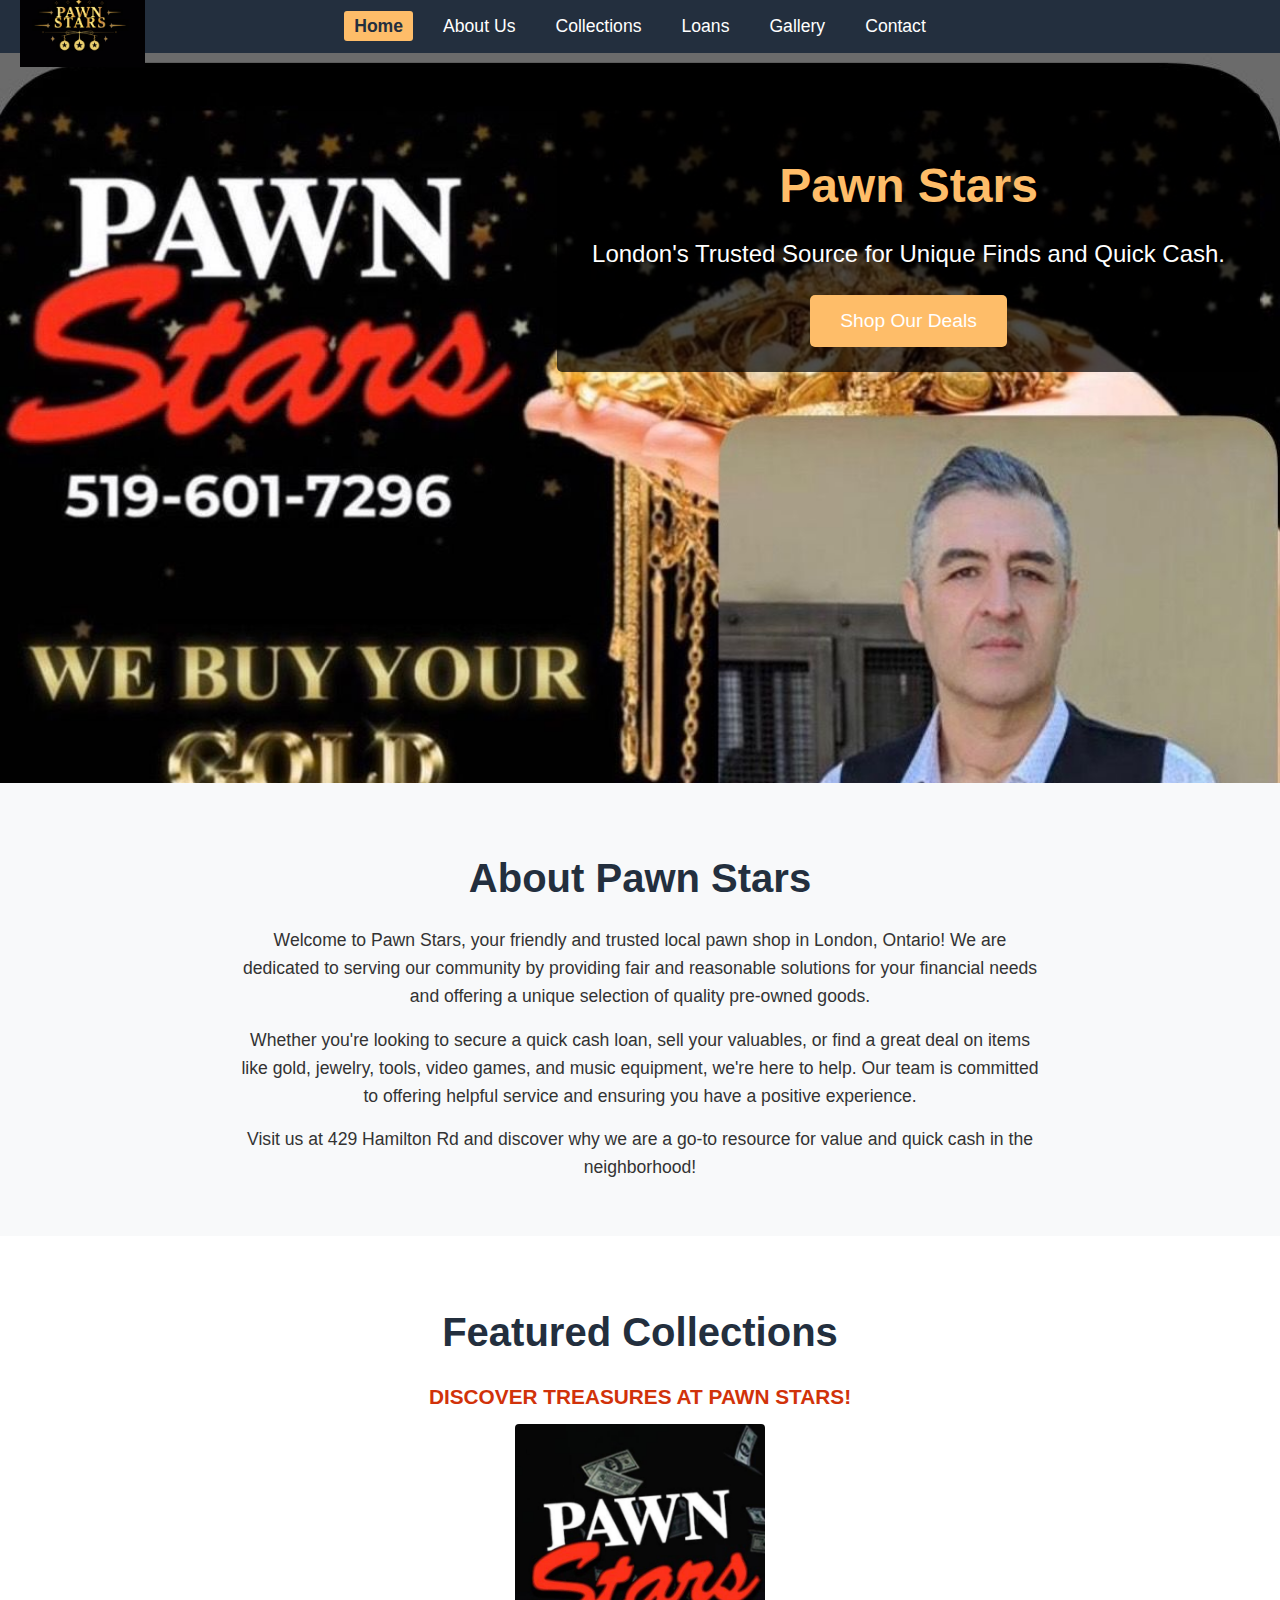
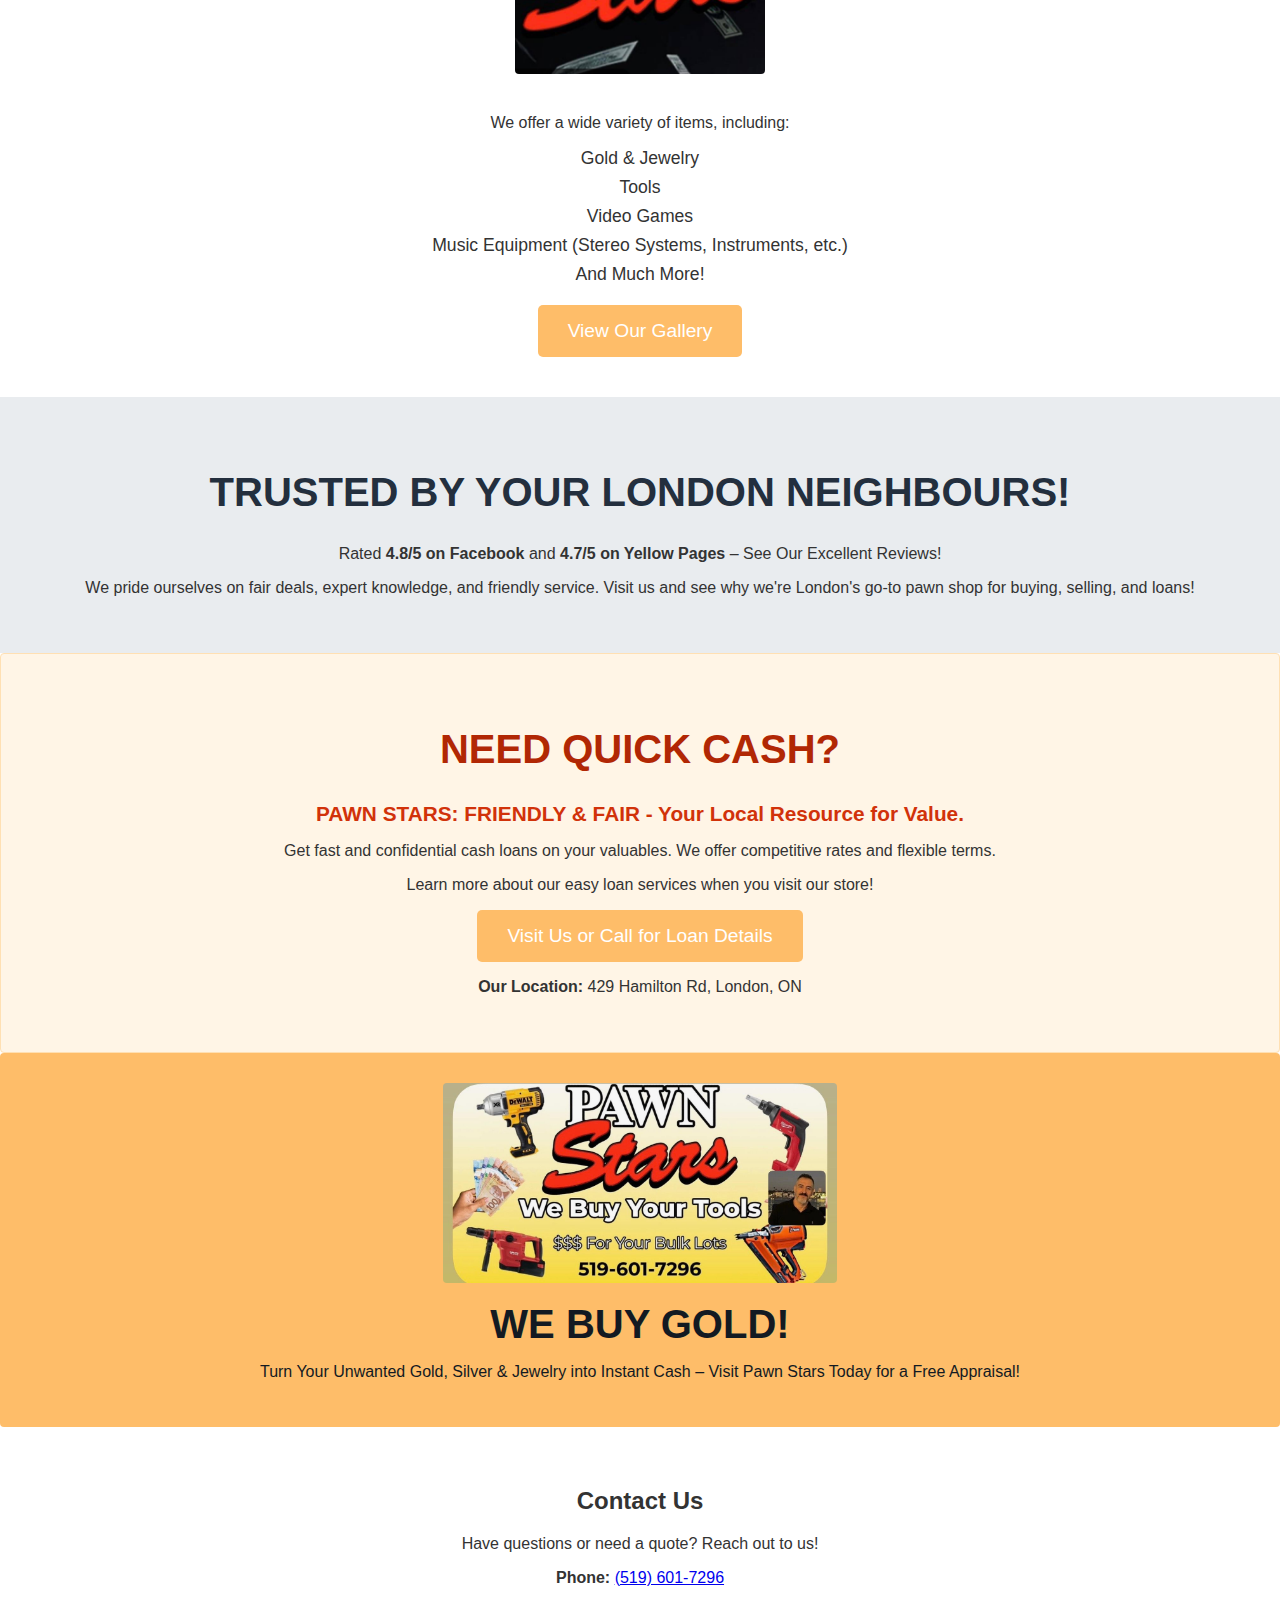
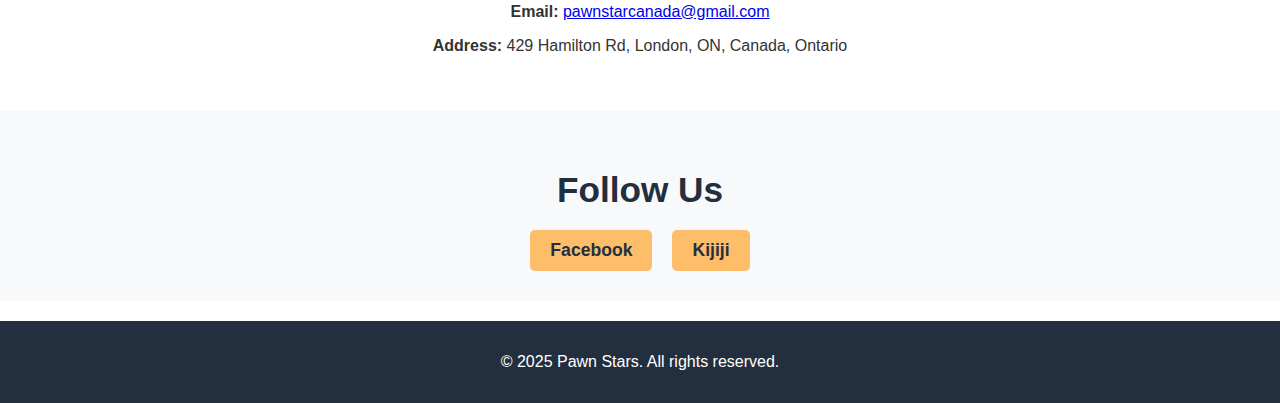
<file: index.html>
<!DOCTYPE html>
<html lang="en">
<head>
    <meta charset="UTF-8">
    <meta name="viewport" content="width=device-width, initial-scale=1.0">
    <title>Pawn Stars</title>
    <link rel="stylesheet" href="style.css">
</head>
<body>
    <header>
        <img src="LogoDesign.png" alt="Pawn Stars Logo" id="logo">
        <button class="hamburger-menu" aria-label="Open navigation menu" aria-expanded="false">
            &#9776; <!-- Hamburger Icon -->
        </button>
        <nav>
            <ul>
                <li><a href="#hero-banner" class="active">Home</a></li>
                <li><a href="#about-us">About Us</a></li>
                <li><a href="#featured-collections">Collections</a></li>
                <li><a href="loans.html">Loans</a></li>
                <li><a href="gallery.html">Gallery</a></li>
                <li><a href="#contact">Contact</a></li>
            </ul>
        </nav>
    </header>

    <main>
        <!-- Hero Banner Section -->
        <section id="hero-banner" class="hero-banner text-center">
            <div>
                <h2>Pawn Stars</h2>
                <p>London's Trusted Source for Unique Finds and Quick Cash.</p>
                <a href="#featured-collections" class="btn">Shop Our Deals</a>
            </div>
        </section>

        <!-- About Us Section -->
        <section id="about-us" class="about-us-section text-center">
            <h2>About Pawn Stars</h2>
            <p>Welcome to Pawn Stars, your friendly and trusted local pawn shop in London, Ontario! We are dedicated to serving our community by providing fair and reasonable solutions for your financial needs and offering a unique selection of quality pre-owned goods.</p>
            <p>Whether you're looking to secure a quick cash loan, sell your valuables, or find a great deal on items like gold, jewelry, tools, video games, and music equipment, we're here to help. Our team is committed to offering helpful service and ensuring you have a positive experience.</p>
            <p>Visit us at 429 Hamilton Rd and discover why we are a go-to resource for value and quick cash in the neighborhood!</p>
        </section>

        <!-- Featured Collections Section -->
        <section id="featured-collections" class="featured-collections-section text-center">
            <h2>Featured Collections</h2>
            <p class="slogan">DISCOVER TREASURES AT PAWN STARS!</p>
            <img src="IMG_20250525_180225.jpg" alt="Pawn Stars Items" class="featured-collection-image">
            <p>We offer a wide variety of items, including:</p>
            <ul class="collections-list">
                <li>Gold & Jewelry</li>
                <li>Tools</li>
                <li>Video Games</li>
                <li>Music Equipment (Stereo Systems, Instruments, etc.)</li>
                <li>And Much More!</li>
            </ul>
            <a href="gallery.html" class="btn">View Our Gallery</a>
            <div class="product-grid">
                <!-- Product cards will go here in the future -->
            </div>
        </section>

        <!-- Positive Reviews Section -->
        <section id="positive-reviews" class="positive-reviews-section text-center">
            <h2>TRUSTED BY YOUR LONDON NEIGHBOURS!</h2>
            <p>Rated <strong>4.8/5 on Facebook</strong> and <strong>4.7/5 on Yellow Pages</strong> – See Our Excellent Reviews!</p>
            <p>We pride ourselves on fair deals, expert knowledge, and friendly service. Visit us and see why we're London's go-to pawn shop for buying, selling, and loans!</p>
        </section>

        <!-- Loan Services Section -->
        <section id="loan-services" class="loan-services-section text-center">
            <h2>NEED QUICK CASH?</h2>
            <p class="slogan">PAWN STARS: FRIENDLY & FAIR - Your Local Resource for Value.</p>
            <p>Get fast and confidential cash loans on your valuables. We offer competitive rates and flexible terms.</p>
            <p>Learn more about our easy loan services when you visit our store!</p>
            <a href="#contact" class="btn">Visit Us or Call for Loan Details</a>
            <p><strong>Our Location:</strong> 429 Hamilton Rd, London, ON</p>
        </section>

        <!-- We Buy Gold Banner -->
        <section id="we-buy-gold" class="we-buy-gold-banner text-center">
            <img src="pawnstarsbanner.jpg" alt="We Buy Your Gold - Pawn Stars" class="we-buy-gold-image">
            <h3>WE BUY GOLD!</h3>
            <p>Turn Your Unwanted Gold, Silver & Jewelry into Instant Cash – Visit Pawn Stars Today for a Free Appraisal!</p>
        </section>

        <!-- Contact Section -->
        <section id="contact" class="contact-section text-center">
            <h2>Contact Us</h2>
            <p>Have questions or need a quote? Reach out to us!</p>
            <p><strong>Phone:</strong> <a href="tel:+15196017296">(519) 601-7296</a></p>
            <p><strong>Email:</strong> <a href="mailto:pawnstarcanada@gmail.com">pawnstarcanada@gmail.com</a></p>
            <p><strong>Address:</strong> 429 Hamilton Rd, London, ON, Canada, Ontario</p>
            
            <!-- Placeholder for a contact form -->
            <!-- 
            <form action="#" method="post">
                <div>
                    <label for="name">Name:</label>
                    <input type="text" id="name" name="name" required>
                </div>
                <div>
                    <label for="email">Email:</label>
                    <input type="email" id="email" name="email" required>
                </div>
                <div>
                    <label for="message">Message:</label>
                    <textarea id="message" name="message" rows="5" required></textarea>
                </div>
                <button type="submit" class="btn">Send Message</button>
            </form>
            -->
        </section>

        <!-- Social Media Links Section -->
        <section id="social-media" class="social-media-section text-center">
            <h2>Follow Us</h2>
            <div class="social-links">
                <a href="https://www.facebook.com/share/1AfWdJ4qRV/" target="_blank" class="social-link">Facebook</a>
                <a href="https://kijiji.ca/o-profile/1045554616" target="_blank" class="social-link">Kijiji</a>
            </div>
        </section>
    </main>

    <footer>
        <p>&copy; 2025 Pawn Stars. All rights reserved.</p>
    </footer>

    <script src="script.js"></script>
</body>
</html>
</file>
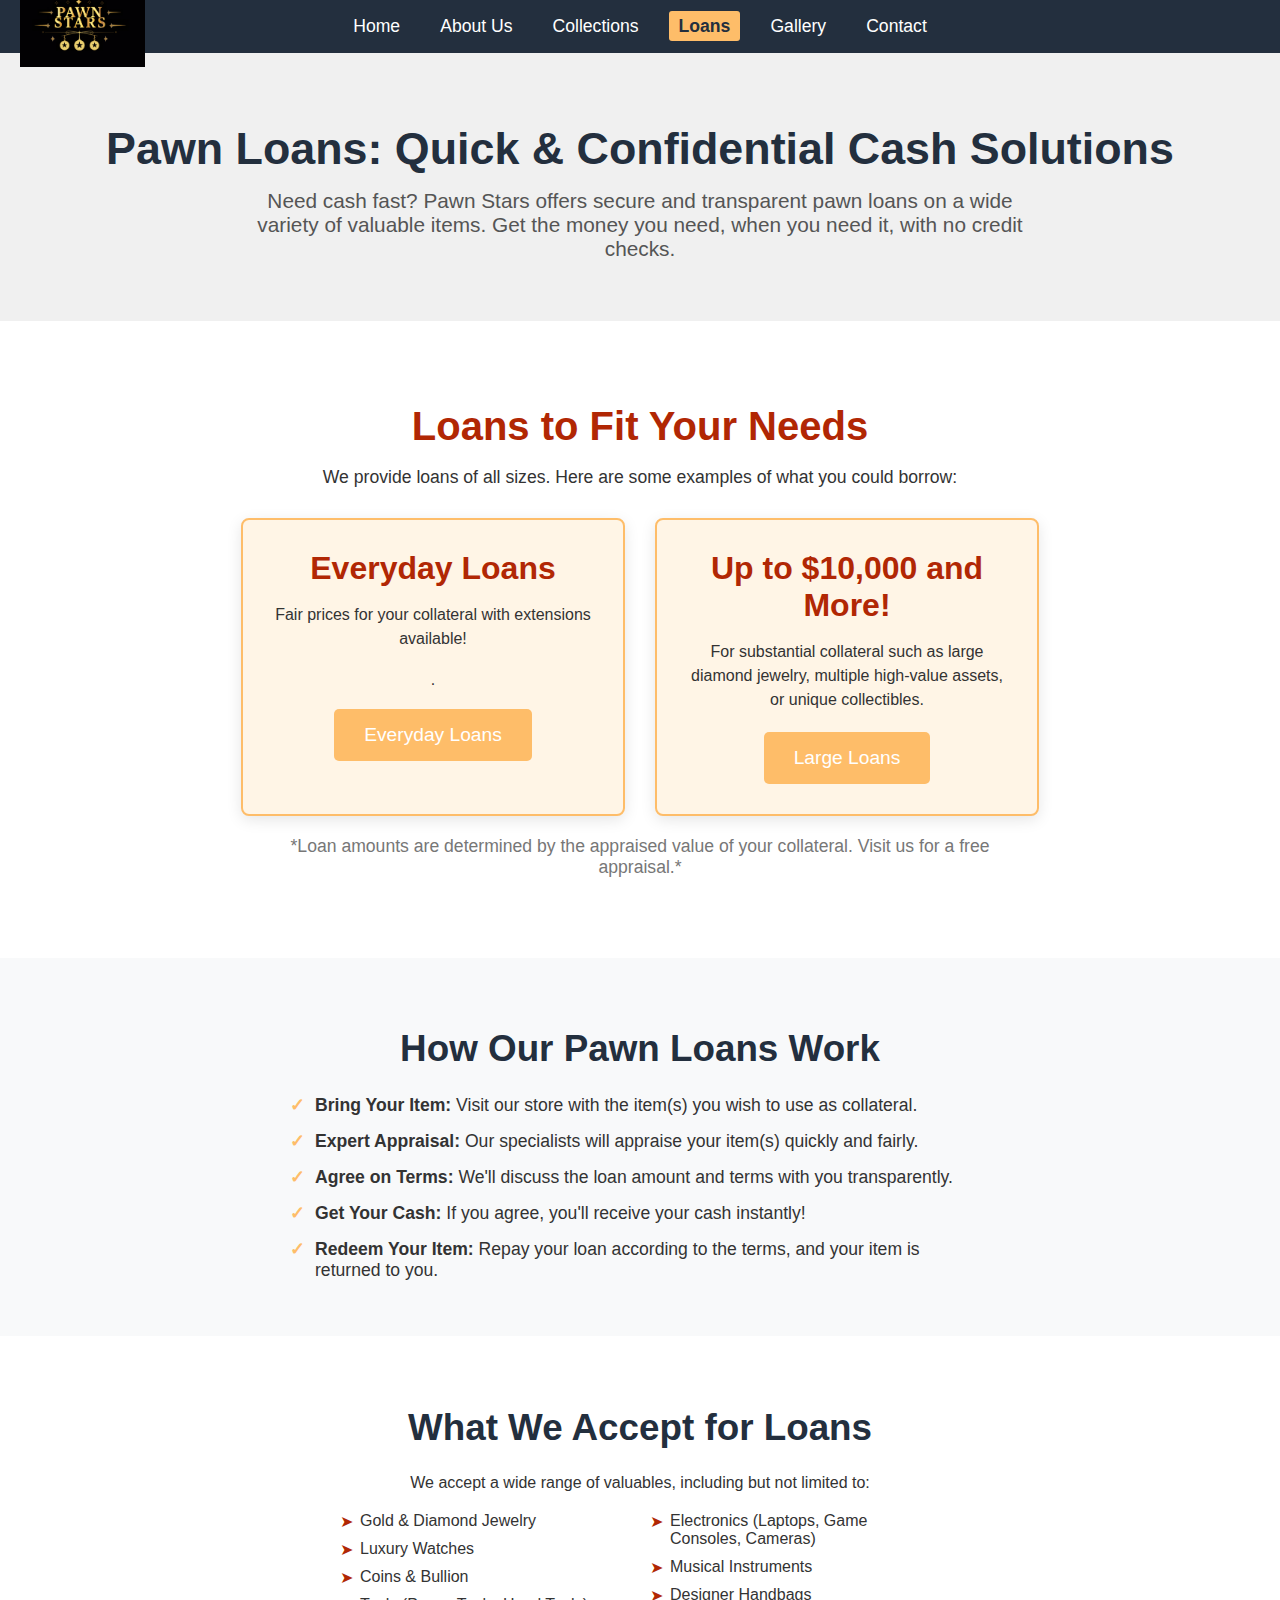
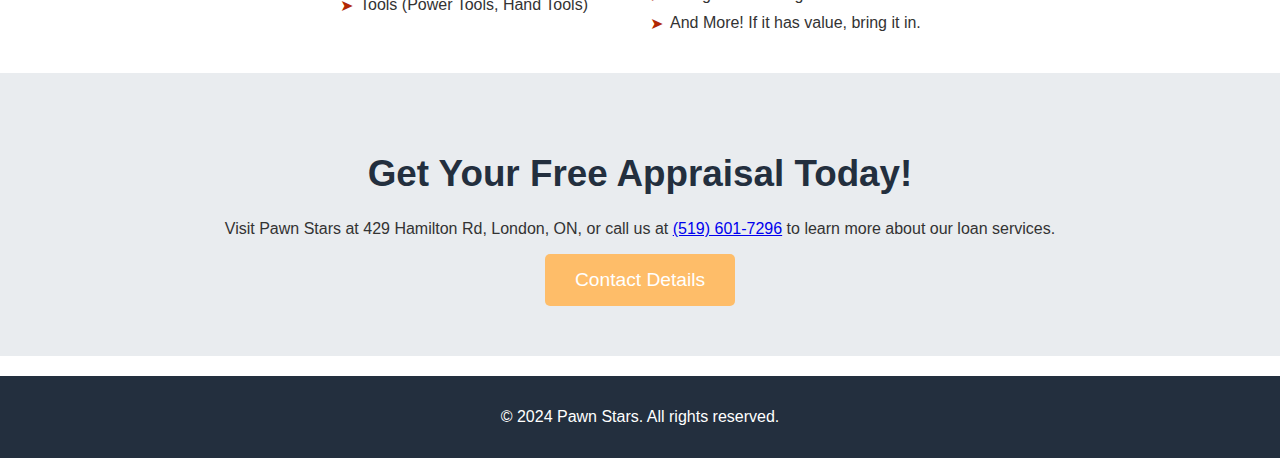
<file: loans.html>
<!DOCTYPE html>
<html lang="en">
<head>
    <meta charset="UTF-8">
    <meta name="viewport" content="width=device-width, initial-scale=1.0">
    <title>Pawn Loans - Pawn Stars</title>
    <link rel="stylesheet" href="style.css">
</head>
<body>
    <header>
        <img src="LogoDesign.png" alt="Pawn Stars Logo" id="logo"> <!-- Using main logo for header consistency -->
        <nav>
            <ul>
                <li><a href="index.html">Home</a></li>
                <li><a href="index.html#about-us">About Us</a></li>
                <li><a href="index.html#featured-collections">Collections</a></li>
                <li><a href="loans.html" class="active">Loans</a></li> <!-- Active link for this page -->
                <li><a href="gallery.html">Gallery</a></li>
                <li><a href="index.html#contact">Contact</a></li>
            </ul>
        </nav>
    </header>

    <main>
        <section id="loan-details-hero" class="loan-details-hero-section text-center">
            <h1>Pawn Loans: Quick & Confidential Cash Solutions</h1>
            <p class="lead">Need cash fast? Pawn Stars offers secure and transparent pawn loans on a wide variety of valuable items. Get the money you need, when you need it, with no credit checks.</p>
        </section>

        <section id="highlighted-loans" class="highlighted-loans-section text-center">
            <h2>Loans to Fit Your Needs</h2>
            <p>We provide loans of all sizes. Here are some examples of what you could borrow:</p>
            <div class="loan-examples-container">
                <div class="loan-example-box">
                    <h3>Everyday Loans</h3>
                    <p>Fair prices for your collateral with extensions available!</p>.</p>
                    <a href="#contact-loan" class="btn">Everyday Loans</a>
                </div>
                <div class="loan-example-box">
                    <h3>Up to $10,000 and More!</h3>
                    <p>For substantial collateral such as large diamond jewelry, multiple high-value assets, or unique collectibles.</p>
                    <a href="#contact-loan" class="btn">Large Loans</a>
                </div>
            </div>
            <p class="disclaimer">*Loan amounts are determined by the appraised value of your collateral. Visit us for a free appraisal.*</p>
        </section>

        <section id="how-loans-work" class="how-loans-work-section">
            <h2>How Our Pawn Loans Work</h2>
            <ol class="process-steps">
                <li><strong>Bring Your Item:</strong> Visit our store with the item(s) you wish to use as collateral.</li>
                <li><strong>Expert Appraisal:</strong> Our specialists will appraise your item(s) quickly and fairly.</li>
                <li><strong>Agree on Terms:</strong> We'll discuss the loan amount and terms with you transparently.</li>
                <li><strong>Get Your Cash:</strong> If you agree, you'll receive your cash instantly!</li>
                <li><strong>Redeem Your Item:</strong> Repay your loan according to the terms, and your item is returned to you.</li>
            </ol>
        </section>

        <section id="accepted-items-loan" class="accepted-items-loan-section">
            <h2>What We Accept for Loans</h2>
            <p class="accepted-items-intro">We accept a wide range of valuables, including but not limited to:</p>
            <ul class="accepted-items-list">
                <li>Gold & Diamond Jewelry</li>
                <li>Luxury Watches</li>
                <li>Coins & Bullion</li>
                <li>Tools (Power Tools, Hand Tools)</li>
                <li>Electronics (Laptops, Game Consoles, Cameras)</li>
                <li>Musical Instruments</li>
                <li>Designer Handbags</li>
                <li>And More! If it has value, bring it in.</li>
            </ul>
        </section>

        <section id="contact-loan" class="contact-loan-section text-center">
            <h2>Get Your Free Appraisal Today!</h2>
            <p>Visit Pawn Stars at 429 Hamilton Rd, London, ON, or call us at <a href="tel:+15196017296">(519) 601-7296</a> to learn more about our loan services.</p>
            <a href="index.html#contact" class="btn">Contact Details</a>
        </section>

    </main>

    <footer>
        <p>&copy; 2024 Pawn Stars. All rights reserved.</p>
    </footer>

    <script src="script.js"></script>
</body>
</html>
</file>
<file: style.css>
body {
    font-family: 'Roboto', sans-serif;
    margin: 0;
    padding: 0;
    box-sizing: border-box;
    color: #333;
}

header {
    background-color: #232f3e;
    color: white;
    padding: 1em 0;
    text-align: center;
    position: sticky; /* Makes the header sticky */
    top: 0; /* Sticks to the top of the viewport */
    z-index: 1000; /* Ensures header stays above other content */
    width: 100%; /* Ensures it spans the full width when sticky */
}

#logo {
    max-height: 80px; /* Adjust as needed */
    position: absolute; /* Example positioning */
    left: 20px; /* Example positioning */
    top: 50%; /* Example positioning */
    transform: translateY(-50%); /* Example positioning */
}

header nav {
    display: inline-block; /* Align nav next to logo if header is wide enough */
    vertical-align: middle; /* Aligns nav text with logo if it's inline-block */
}

header nav ul {
    list-style: none;
    padding: 0;
    margin: 0;
    display: flex; /* For horizontal layout */
}

header nav ul li {
    margin-left: 20px; /* Spacing between nav items */
}

header nav ul li:first-child {
    margin-left: 0;
}

header nav ul li a {
    color: white;
    text-decoration: none;
    font-size: 1.1em;
    padding: 5px 10px;
    border-radius: 3px;
}

header nav ul li a:hover,
header nav ul li a.active { /* Style for active link if we add JS later */
    background-color: #febd69;
    color: #232f3e;
}

.hero-banner {
    background-image: url('IMG_20250525_180215.jpg');
    background-size: cover; /* Reverted to cover */
    background-position: top; /* Reverted to top */
    padding: 40px 20px;
    color: #fff;
    min-height: 650px; /* Increased from 300px */
    display: flex; /* For centering content */
    align-items: flex-start; /* Changed from center to flex-start for top alignment */
    justify-content: flex-end; /* Changed from center to flex-end for right alignment */
}

.hero-banner div { /* This is the text box */
    background-color: rgba(0,0,0,0.7); /* Slightly more opaque */
    display: inline-block;
    padding: 25px 35px; /* Adjusted padding */
    border-radius: 5px;
    max-width: 650px; /* Slightly adjusted max-width */
}

.hero-banner h2 {
    font-size: 3em;
    margin-bottom: 15px;
    color: #febd69;
    font-weight: 700;
}

.hero-banner p {
    font-size: 1.5em;
    margin-bottom: 25px;
    line-height: 1.4;
}

.btn {
    padding: 15px 30px;
    font-size: 1.2em;
    text-decoration: none;
    color: white;
    background-color: #febd69;
    border-radius: 5px;
    display: inline-block;
}

.btn:hover {
    background-color: #f79e35;
}

.text-center {
    text-align: center;
}

section {
    padding: 40px 20px;
}

.featured-collections-section h2,
.positive-reviews-section h2,
.loan-services-section h2 {
    font-size: 2.5em;
    margin-bottom: 30px;
    color: #232f3e;
}

.featured-collection-image {
    max-width: 100%;
    max-height: 250px; /* Adjust as needed */
    margin-bottom: 20px;
    border-radius: 4px;
}

.collections-list {
    list-style: none;
    padding: 0;
    margin-bottom: 20px;
}

.collections-list li {
    font-size: 1.1em;
    margin-bottom: 8px;
}

.positive-reviews-section {
    background-color: #e9ecef;
}

.loan-services-section {
    background-color: #fff5e6;
    border: 1px solid #ffe0b3;
    border-radius: 4px;
}

.loan-services-section h2 {
    color: #b12704;
}

.we-buy-gold-banner {
    background-color: #febd69;
    color: #131a22;
    padding: 30px 20px;
    border-radius: 4px;
}

.we-buy-gold-banner h3 {
    font-size: 2.5em;
    margin:0 0 10px 0;
    font-weight: 700;
}

.we-buy-gold-image {
    max-width: 100%;
    max-height: 200px; /* Adjust as needed */
    margin-bottom: 15px;
    border-radius: 4px;
}

footer {
    background-color: #232f3e;
    color: white;
    text-align: center;
    padding: 1em 0;
    margin-top: 20px;
}

/* Basic Responsive Design */
@media (max-width: 768px) {
    #logo {
        max-height: 50px; /* Smaller logo on mobile */
        position: static; /* Remove absolute positioning */
        display: block; /* Make it a block to center it if header is text-align: center */
        margin: 0 auto 10px; /* Center it and add some bottom margin */
    }

    header nav {
        display: block; /* Make nav take full width */
    }

    header nav ul {
        flex-direction: column; /* Stack nav items vertically */
        align-items: center; /* Center nav items */
    }

    header nav ul li {
        margin-left: 0; /* Remove left margin */
        margin-bottom: 10px; /* Add bottom margin for spacing */
    }

    .hero-banner {
        min-height: auto; /* Let content define height, or set a smaller fixed one e.g., 300px */
        padding: 30px 15px; /* Adjust padding */
        align-items: center; 
        justify-content: center;
    }

    .hero-banner div { /* The text box */
        max-width: 90%; /* Allow it to be wider on small screens */
        padding: 20px;
    }

    .hero-banner h2 {
        font-size: 1.8em; 
    }

    .hero-banner p {
        font-size: 1em; 
    }

    .btn {
        padding: 12px 20px; 
        font-size: 0.9em; 
    }

    .featured-collections-section h2,
    .positive-reviews-section h2,
    .loan-services-section h2,
    .we-buy-gold-banner h3,
    .about-us-section h2,
    .photo-gallery-section h1 { /* Added gallery h1 */
        font-size: 1.8em; 
    }

    .photo-gallery-section p { /* Added gallery p */
        font-size: 1em;
        margin-bottom: 20px;
    }

    .collections-list li,
    .about-us-section p,
    .slogan {
        font-size: 1em; 
    }

    .featured-collection-image,
    .we-buy-gold-image {
        max-height: 150px; 
    }

    /* Gallery specific mobile styles */
    .gallery-grid {
        grid-template-columns: repeat(auto-fit, minmax(150px, 1fr)); /* Adjusted for mobile */
        gap: 10px;
    }

    .gallery-grid img {
        height: 120px; /* Smaller height for mobile gallery images */
    }
}

/* ... (Desktop styles for .slogan, .about-us-section, and now .photo-gallery-section, .gallery-grid etc. would be here if not above) ... */

/* Desktop styles for gallery if they weren't already defined before media query */
.photo-gallery-section h1 {
    font-size: 2.8em;
    color: #232f3e;
    margin-bottom: 10px;
}

.photo-gallery-section p {
    font-size: 1.2em;
    color: #555;
    margin-bottom: 30px;
}

.gallery-grid {
    display: grid;
    grid-template-columns: repeat(auto-fit, minmax(250px, 1fr));
    gap: 15px;
    padding: 10px;
}

.gallery-grid img {
    width: 100%;
    height: 200px;
    object-fit: cover;
    border-radius: 4px;
    box-shadow: 0 2px 5px rgba(0,0,0,0.1);
    transition: transform 0.3s ease, box-shadow 0.3s ease;
}

.gallery-grid img:hover {
    transform: scale(1.05);
    box-shadow: 0 4px 10px rgba(0,0,0,0.2);
}

/* Style for the active navigation link */
header nav ul li a.active {
    background-color: #febd69;
    color: #232f3e;
    font-weight: bold; /* Make active link bold */
}

/* ... (any remaining styles like .hero-banner that should be outside media query) ... */

.slogan {
    font-size: 1.3em;
    font-weight: 600;
    color: #d1320a; /* A slightly different color to make it pop, adjust as needed */
    margin-bottom: 15px;
}

.about-us-section {
    background-color: #f8f9fa; /* A light neutral background */
    padding: 40px 20px;
}

.about-us-section h2 {
    font-size: 2.5em;
    margin-bottom: 25px;
    color: #232f3e;
}

.about-us-section p {
    font-size: 1.1em;
    line-height: 1.6;
    max-width: 800px;
    margin: 0 auto 15px auto; /* Center the paragraphs */
}

/* Gallery Page Styles */
.photo-gallery-section h1 {
    font-size: 2.8em;
    color: #232f3e;
    margin-bottom: 10px;
}

.photo-gallery-section p {
    font-size: 1.2em;
    color: #555;
    margin-bottom: 30px;
}

.gallery-grid {
    display: grid;
    grid-template-columns: repeat(auto-fit, minmax(250px, 1fr)); /* Responsive grid */
    gap: 15px; /* Space between images */
    padding: 10px;
}

.gallery-grid img {
    width: 100%;
    height: 200px; /* Fixed height for uniformity, adjust as needed */
    object-fit: cover; /* Crop images to fit, maintaining aspect ratio */
    border-radius: 4px;
    box-shadow: 0 2px 5px rgba(0,0,0,0.1);
    transition: transform 0.3s ease, box-shadow 0.3s ease;
}

.gallery-grid img:hover {
    transform: scale(1.05);
    box-shadow: 0 4px 10px rgba(0,0,0,0.2);
}

/* Responsive adjustments for gallery images if needed */
@media (max-width: 768px) {
    .gallery-grid {
        grid-template-columns: repeat(auto-fit, minmax(150px, 1fr));
        gap: 10px;
    }
    .gallery-grid img {
        height: 120px; /* Smaller height for mobile */
    }
    /* ... other mobile styles ... */
}

/* Make sure the existing media query combines properly */
/* ... existing @media (max-width: 768px) { ... } styles ... */

.gallery-category {
    margin-bottom: 40px; /* Space between categories */
}

.gallery-category h2 {
    font-size: 2.2em;
    color: #333;
    margin-bottom: 20px;
    padding-bottom: 10px;
    border-bottom: 2px solid #febd69; /* Accent border */
    display: inline-block; /* So border only spans the text width */
}

/* Loan Page Specific Styles */
.loan-details-hero-section {
    padding-top: 40px;
    padding-bottom: 40px;
    background-color: #f0f0f0; /* Light background for the hero area */
}

.loan-page-main-logo {
    max-width: 250px; /* Adjust size as needed */
    margin-bottom: 25px;
}

.loan-details-hero-section h1 {
    font-size: 2.8em;
    color: #232f3e;
    margin-bottom: 15px;
}

.loan-details-hero-section .lead {
    font-size: 1.3em;
    color: #555;
    max-width: 800px;
    margin: 0 auto 20px auto;
}

.highlighted-loans-section {
    background-color: #fff; /* White background for this section */
    padding: 50px 20px;
}

.highlighted-loans-section h2 {
    font-size: 2.5em;
    color: #b12704; /* Using a prominent color */
    margin-bottom: 15px;
}

.highlighted-loans-section > p { /* Target the paragraph directly under the section */
    font-size: 1.1em;
    margin-bottom: 30px;
    max-width: 700px;
    margin-left: auto;
    margin-right: auto;
}

.loan-examples-container {
    display: flex;
    justify-content: center;
    gap: 30px;
    flex-wrap: wrap; /* Allow wrapping on smaller screens */
    margin-bottom: 20px;
}

.loan-example-box {
    background-color: #fff5e6; /* Light accent color */
    border: 2px solid #febd69; /* Gold border */
    border-radius: 8px;
    padding: 30px;
    width: 320px; /* Fixed width for the boxes */
    box-shadow: 0 4px 15px rgba(0,0,0,0.1);
    transition: transform 0.3s ease, box-shadow 0.3s ease;
}

.loan-example-box:hover {
    transform: translateY(-5px);
    box-shadow: 0 6px 20px rgba(0,0,0,0.15);
}

.loan-example-box h3 {
    font-size: 2em;
    color: #b12704;
    margin-top: 0;
    margin-bottom: 15px;
}

.loan-example-box p {
    font-size: 1em;
    line-height: 1.5;
    margin-bottom: 20px;
}

.disclaimer {
    font-size: 0.9em;
    color: #777;
    margin-top: 15px;
}

.how-loans-work-section {
    background-color: #f8f9fa;
    padding: 40px 20px;
}

.how-loans-work-section h2,
.accepted-items-loan-section h2,
.contact-loan-section h2 {
    font-size: 2.3em;
    color: #232f3e;
    margin-bottom: 25px;
    text-align: center;
}

.process-steps {
    list-style: none; /* Can use decimal for 1. 2. 3. */
    padding-left: 0; 
    max-width: 700px;
    margin: 0 auto;
}

.process-steps li {
    font-size: 1.1em;
    margin-bottom: 15px;
    padding-left: 25px;
    position: relative;
}

.process-steps li::before { /* For custom numbering or bullet */
    content: "\2713"; /* Checkmark */
    color: #febd69;
    font-weight: bold;
    position: absolute;
    left: 0;
    top: 0;
}

.accepted-items-loan-section {
    padding: 40px 20px;
}

.accepted-items-loan-section .accepted-items-intro {
    text-align: center; /* Center the introductory paragraph */
    max-width: 600px; /* Optional: constrain width like the list */
    margin-left: auto; /* Required for centering block-level element if max-width is set */
    margin-right: auto; /* Required for centering block-level element if max-width is set */
    margin-bottom: 20px; /* Optional: add some space below it */
}

.accepted-items-list {
    list-style: none; /* Or disc, square */
    padding-left: 0;
    max-width: 600px;
    margin: 0 auto;
    columns: 2; /* Display in two columns if space allows */
    gap: 20px;
}

.accepted-items-list li {
    font-size: 1em;
    margin-bottom: 10px;
    padding-left: 20px;
    position: relative;
}

.accepted-items-list li::before {
    content: "\27A4"; /* Arrow bullet */
    color: #b12704;
    position: absolute;
    left: 0;
}

.contact-loan-section {
    background-color: #e9ecef;
    padding: 50px 20px;
}

/* Responsive adjustments for Loan Page */
@media (max-width: 768px) {
    .loan-page-main-logo {
        max-width: 180px;
    }
    .loan-details-hero-section h1,
    .highlighted-loans-section h2,
    .how-loans-work-section h2,
    .accepted-items-loan-section h2,
    .contact-loan-section h2 {
        font-size: 2em;
    }
    .loan-examples-container {
        flex-direction: column;
        align-items: center;
    }
    .loan-example-box {
        width: 90%;
        max-width: 350px; /* Max width for mobile boxes */
        margin-bottom: 20px;
    }
    .accepted-items-list {
        columns: 1;
    }
    /* Add other loan page specific mobile styles if needed */
}

/* ... rest of styles ... */

.hamburger-menu {
    display: none; /* Hidden by default, shown on mobile */
    background: none;
    border: none;
    color: white;
    font-size: 1em; /* Changed from 2em to 1em */
    cursor: pointer;
    position: absolute; /* Position it relative to the header */
    right: 20px; /* Adjust as needed */
    top: 50%;
    transform: translateY(-50%); /* Vertically center it */
    z-index: 1001; /* Ensure it's above other header content if needed */
}

@media (max-width: 768px) {
    .hamburger-menu {
        display: block; /* Show hamburger on mobile */
    }

    header nav {
        display: block; /* Make nav take full width */
        width: 100%; /* Ensure it spans the header width */
        position: absolute; /* Position it for dropdown behavior */
        top: 100%; /* Position it right below the header */
        left: 0;
        background-color: #232f3e; /* Same as header background */
        z-index: 1000; /* Ensure it's above other content but below hamburger if overlapping */
    }

    header nav ul {
        flex-direction: column; /* Stack nav items vertically */
        align-items: center; /* Center nav items */
        width: 100%;
        max-height: 0; /* Initially hide the menu */
        overflow: hidden; /* Prevent content from showing when max-height is 0 */
        transition: max-height 0.3s ease-out; /* Smooth transition for showing/hiding */
    }

    header nav ul.nav-active {
        max-height: 500px; /* Adjust as needed to fit all items */
        padding-bottom: 10px; /* Add some padding when open */
    }

    #logo {
        max-height: 75px; /* 75% of previous 100px is 75px, not 25px. User means 75% of original 50px perhaps or 75% of current 100px. Assuming user wants 75% of previous 100px, so 75px. If meant 75% of original 50px it would be 37.5px. Let's go with 75px for now as a more sensible size. If the user meant 25% of 100px, that's 25px. Let's re-read: "75% of the current size it is" -- current was 100px. So 75px */
        height: 75px;    /* Explicit height for the image */
        object-fit: contain; /* Ensures logo scales nicely */
        position: absolute;
        top: 2em;
        left: 10px; /* Space from left edge */
        margin: 0; /* Remove any auto margins */
        z-index: 999; /* Below nav dropdown (1000) and hamburger (1001) */
    }

    header nav ul li {
        margin-left: 0; /* Remove left margin */
        margin-bottom: 10px; /* Add bottom margin for spacing */
        width: 100%; /* Make list items take full width for easier clicking */
        text-align: center; /* Center text within list items */
    }

    header nav ul li a {
        display: block; /* Make the entire link area clickable */
        padding: 10px 0; /* Adjust padding for mobile */
    }

    .hero-banner {
        min-height: auto; /* Let content define height, or set a smaller fixed one e.g., 300px */
        padding: 30px 15px; /* Adjust padding */
        align-items: center; 
        justify-content: center;
    }

    .hero-banner div { /* The text box */
        max-width: 90%; /* Allow it to be wider on small screens */
        padding: 20px;
    }

    .hero-banner h2 {
        font-size: 1.8em; 
    }

    .hero-banner p {
        font-size: 1em; 
    }

    .btn {
        padding: 12px 20px; 
        font-size: 0.9em; 
    }

    .featured-collections-section h2,
    .positive-reviews-section h2,
    .loan-services-section h2,
    .we-buy-gold-banner h3,
    .about-us-section h2,
    .photo-gallery-section h1 { /* Added gallery h1 */
        font-size: 1.8em; 
    }

    .photo-gallery-section p { /* Added gallery p */
        font-size: 1em;
        margin-bottom: 20px;
    }

    .collections-list li,
    .about-us-section p,
    .slogan {
        font-size: 1em; 
    }

    .featured-collection-image,
    .we-buy-gold-image {
        max-height: 150px; 
    }

    /* Gallery specific mobile styles */
    .gallery-grid {
        grid-template-columns: repeat(auto-fit, minmax(150px, 1fr));
        gap: 10px;
    }

    .gallery-grid img {
        height: 120px; /* Smaller height for mobile */
    }
}

/* ... (Desktop styles for .slogan, .about-us-section, and now .photo-gallery-section, .gallery-grid etc. would be here if not above) ... */

/* Desktop styles for gallery if they weren't already defined before media query */
.photo-gallery-section h1 {
    font-size: 2.8em;
    color: #232f3e;
    margin-bottom: 10px;
}

.photo-gallery-section p {
    font-size: 1.2em;
    color: #555;
    margin-bottom: 30px;
}

.gallery-grid {
    display: grid;
    grid-template-columns: repeat(auto-fit, minmax(250px, 1fr));
    gap: 15px;
    padding: 10px;
}

.gallery-grid img {
    width: 100%;
    height: 200px;
    object-fit: cover;
    border-radius: 4px;
    box-shadow: 0 2px 5px rgba(0,0,0,0.1);
    transition: transform 0.3s ease, box-shadow 0.3s ease;
}

.gallery-grid img:hover {
    transform: scale(1.05);
    box-shadow: 0 4px 10px rgba(0,0,0,0.2);
}

/* Style for the active navigation link */
header nav ul li a.active {
    background-color: #febd69;
    color: #232f3e;
    font-weight: bold; /* Make active link bold */
}

/* ... (any remaining styles like .hero-banner that should be outside media query) ... */

.slogan {
    font-size: 1.3em;
    font-weight: 600;
    color: #d1320a; /* A slightly different color to make it pop, adjust as needed */
    margin-bottom: 15px;
}

.about-us-section {
    background-color: #f8f9fa; /* A light neutral background */
    padding: 40px 20px;
}

.about-us-section h2 {
    font-size: 2.5em;
    margin-bottom: 25px;
    color: #232f3e;
}

.about-us-section p {
    font-size: 1.1em;
    line-height: 1.6;
    max-width: 800px;
    margin: 0 auto 15px auto; /* Center the paragraphs */
}

/* Gallery Page Styles */
.photo-gallery-section h1 {
    font-size: 2.8em;
    color: #232f3e;
    margin-bottom: 10px;
}

.photo-gallery-section p {
    font-size: 1.2em;
    color: #555;
    margin-bottom: 30px;
}

.gallery-grid {
    display: grid;
    grid-template-columns: repeat(auto-fit, minmax(250px, 1fr)); /* Responsive grid */
    gap: 15px; /* Space between images */
    padding: 10px;
}

.gallery-grid img {
    width: 100%;
    height: 200px; /* Fixed height for uniformity, adjust as needed */
    object-fit: cover; /* Crop images to fit, maintaining aspect ratio */
    border-radius: 4px;
    box-shadow: 0 2px 5px rgba(0,0,0,0.1);
    transition: transform 0.3s ease, box-shadow 0.3s ease;
}

.gallery-grid img:hover {
    transform: scale(1.05);
    box-shadow: 0 4px 10px rgba(0,0,0,0.2);
}

/* Responsive adjustments for gallery images if needed */
@media (max-width: 768px) {
    .gallery-grid {
        grid-template-columns: repeat(auto-fit, minmax(150px, 1fr));
        gap: 10px;
    }
    .gallery-grid img {
        height: 120px; /* Smaller height for mobile */
    }
    /* ... other mobile styles ... */
}

/* Make sure the existing media query combines properly */
/* ... existing @media (max-width: 768px) { ... } styles ... */

.gallery-category {
    margin-bottom: 40px; /* Space between categories */
}

.gallery-category h2 {
    font-size: 2.2em;
    color: #333;
    margin-bottom: 20px;
    padding-bottom: 10px;
    border-bottom: 2px solid #febd69; /* Accent border */
    display: inline-block; /* So border only spans the text width */
}

/* Loan Page Specific Styles */
.loan-details-hero-section {
    padding-top: 40px;
    padding-bottom: 40px;
    background-color: #f0f0f0; /* Light background for the hero area */
}

.loan-page-main-logo {
    max-width: 250px; /* Adjust size as needed */
    margin-bottom: 25px;
}

.loan-details-hero-section h1 {
    font-size: 2.8em;
    color: #232f3e;
    margin-bottom: 15px;
}

.loan-details-hero-section .lead {
    font-size: 1.3em;
    color: #555;
    max-width: 800px;
    margin: 0 auto 20px auto;
}

.highlighted-loans-section {
    background-color: #fff; /* White background for this section */
    padding: 50px 20px;
}

.highlighted-loans-section h2 {
    font-size: 2.5em;
    color: #b12704; /* Using a prominent color */
    margin-bottom: 15px;
}

.highlighted-loans-section > p { /* Target the paragraph directly under the section */
    font-size: 1.1em;
    margin-bottom: 30px;
    max-width: 700px;
    margin-left: auto;
    margin-right: auto;
}

.loan-examples-container {
    display: flex;
    justify-content: center;
    gap: 30px;
    flex-wrap: wrap; /* Allow wrapping on smaller screens */
    margin-bottom: 20px;
}

.loan-example-box {
    background-color: #fff5e6; /* Light accent color */
    border: 2px solid #febd69; /* Gold border */
    border-radius: 8px;
    padding: 30px;
    width: 320px; /* Fixed width for the boxes */
    box-shadow: 0 4px 15px rgba(0,0,0,0.1);
    transition: transform 0.3s ease, box-shadow 0.3s ease;
}

.loan-example-box:hover {
    transform: translateY(-5px);
    box-shadow: 0 6px 20px rgba(0,0,0,0.15);
}

.loan-example-box h3 {
    font-size: 2em;
    color: #b12704;
    margin-top: 0;
    margin-bottom: 15px;
}

.loan-example-box p {
    font-size: 1em;
    line-height: 1.5;
    margin-bottom: 20px;
}

.disclaimer {
    font-size: 0.9em;
    color: #777;
    margin-top: 15px;
}

.how-loans-work-section {
    background-color: #f8f9fa;
    padding: 40px 20px;
}

.how-loans-work-section h2,
.accepted-items-loan-section h2,
.contact-loan-section h2 {
    font-size: 2.3em;
    color: #232f3e;
    margin-bottom: 25px;
    text-align: center;
}

.process-steps {
    list-style: none; /* Can use decimal for 1. 2. 3. */
    padding-left: 0; 
    max-width: 700px;
    margin: 0 auto;
}

.process-steps li {
    font-size: 1.1em;
    margin-bottom: 15px;
    padding-left: 25px;
    position: relative;
}

.process-steps li::before { /* For custom numbering or bullet */
    content: "\2713"; /* Checkmark */
    color: #febd69;
    font-weight: bold;
    position: absolute;
    left: 0;
    top: 0;
}

.accepted-items-loan-section {
    padding: 40px 20px;
}

.accepted-items-loan-section .accepted-items-intro {
    text-align: center; /* Center the introductory paragraph */
    max-width: 600px; /* Optional: constrain width like the list */
    margin-left: auto; /* Required for centering block-level element if max-width is set */
    margin-right: auto; /* Required for centering block-level element if max-width is set */
    margin-bottom: 20px; /* Optional: add some space below it */
}

.accepted-items-list {
    list-style: none; /* Or disc, square */
    padding-left: 0;
    max-width: 600px;
    margin: 0 auto;
    columns: 2; /* Display in two columns if space allows */
    gap: 20px;
}

.accepted-items-list li {
    font-size: 1em;
    margin-bottom: 10px;
    padding-left: 20px;
    position: relative;
}

.accepted-items-list li::before {
    content: "\27A4"; /* Arrow bullet */
    color: #b12704;
    position: absolute;
    left: 0;
}

.contact-loan-section {
    background-color: #e9ecef;
    padding: 50px 20px;
}

/* Responsive adjustments for Loan Page */
@media (max-width: 768px) {
    .loan-page-main-logo {
        max-width: 180px;
    }
    .loan-details-hero-section h1,
    .highlighted-loans-section h2,
    .how-loans-work-section h2,
    .accepted-items-loan-section h2,
    .contact-loan-section h2 {
        font-size: 2em;
    }
    .loan-examples-container {
        flex-direction: column;
        align-items: center;
    }
    .loan-example-box {
        width: 90%;
        max-width: 350px; /* Max width for mobile boxes */
        margin-bottom: 20px;
    }
    .accepted-items-list {
        columns: 1;
    }
    /* Add other loan page specific mobile styles if needed */
}

/* ... rest of styles ... */

/* Social Media Section Styles */
.social-media-section {
    padding: 30px 20px;
    background-color: #f8f9fa; /* Light background, similar to about-us */
}

.social-media-section h2 {
    font-size: 2.2em;
    color: #232f3e;
    margin-bottom: 20px;
}

.social-links {
    display: flex;
    justify-content: center;
    gap: 20px; /* Space between links */
}

.social-link {
    display: inline-block;
    padding: 10px 20px;
    background-color: #febd69; /* Gold color like buttons */
    color: #232f3e; /* Dark text */
    text-decoration: none;
    border-radius: 5px;
    font-size: 1.1em;
    font-weight: bold;
    transition: background-color 0.3s ease, transform 0.2s ease;
}

.social-link:hover {
    background-color: #f79e35; /* Darker gold on hover */
    transform: translateY(-2px);
}

/* Responsive adjustments for Social Media Section */
@media (max-width: 768px) {
    .social-media-section h2 {
        font-size: 1.8em;
    }
    .social-links {
        flex-direction: column; /* Stack links vertically on mobile */
        align-items: center;
    }
    .social-link {
        width: 80%; /* Make links wider for easier tapping */
        max-width: 250px; /* But not too wide */
        margin-bottom: 10px; /* Space between stacked links */
    }
    .social-link:last-child {
        margin-bottom: 0;
    }
}

/* ... rest of styles ... */
</file>
